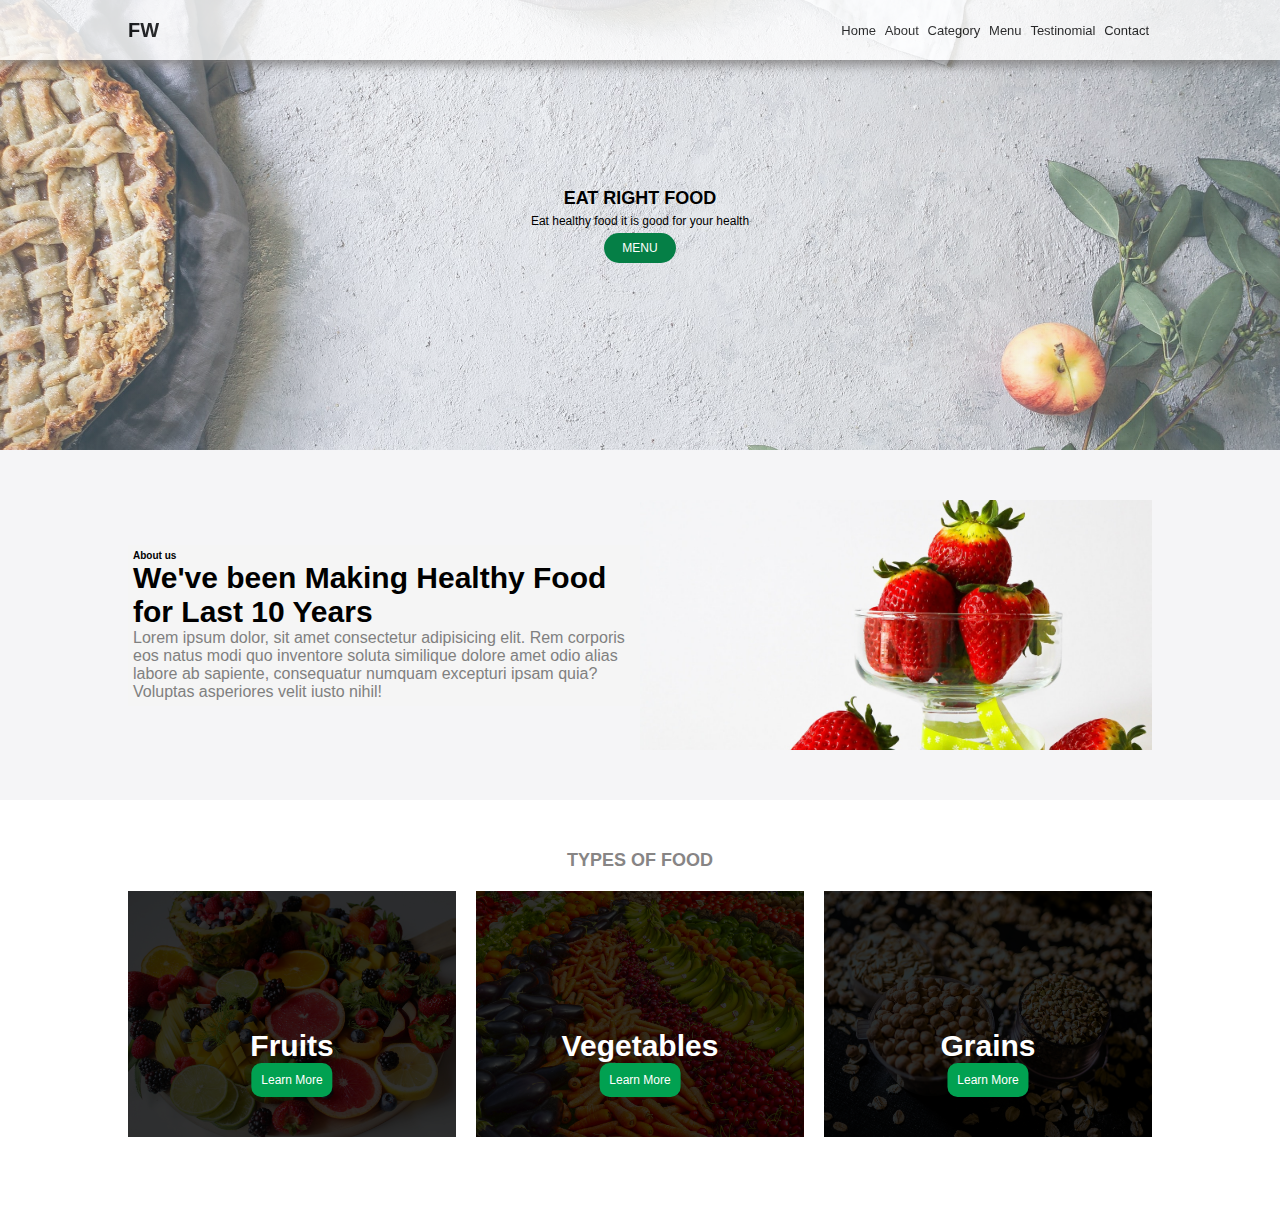
<file: Food website/index.html>
<html lang="en">
  <head>
    <meta charset="UTF-8" />
    <meta http-equiv="X-UA-Compatible" content="IE=edge" />
    <meta name="viewport" content="width=device-width, initial-scale=1.0" />
    <link
      rel="stylesheet"
      href="https://cdnjs.cloudflare.com/ajax/libs/font-awesome/6.3.0/css/all.min.css"
    />
    <link rel="stylesheet" href="index.css" />
    <title>Document</title>
  </head>
  <body>
    <nav class="navbar">
      <div class="navbar-container container">
        <input type="checkbox" name="" id="" />
        <div class="hamburger-lines">
          <span class="line line1"></span>
          <span class="line line1"></span>
          <span class="line line1"></span>
        </div>
        <ul class="navbar-menus">
          <li><a href="#">Home</a></li>
          <li><a href="#">About</a></li>
          <li><a href="#">Category</a></li>
          <li><a href="#">Menu</a></li>
          <li><a href="#">Testinomial</a></li>
          <li><a href="#">Contact</a></li>
        </ul>
        <h1 class="logo">FW</h1>
      </div>
    </nav>
    <section class="showcase">
      <div class="showcase-content container">
        <h2>Eat right food</h2>
        <p>Eat healthy food it is good for your health</p>
        <a href="#menu" class="btn">Menu</a>
      </div>
    </section>
    <section class="about">
      <div class="box container">
        <div class="about-content">
          <h4>About us</h4>
          <p>We've been Making Healthy Food for Last 10 Years</p>
          <p>
            Lorem ipsum dolor, sit amet consectetur adipisicing elit. Rem
            corporis eos natus modi quo inventore soluta similique dolore amet
            odio alias labore ab sapiente, consequatur numquam excepturi ipsam
            quia? Voluptas asperiores velit iusto nihil!
          </p>
        </div>
        <div class="image">
          <img src="about-photo.jpg" />
        </div>
      </div>
    </section>
    <section class="food container">
      <h2>Types of food</h2>
      <div class="t3in1-container">
        <div class="img-container">
          <img src="food1.jpg" class="image">
          <div class="img-content">
            <h3>Fruits</h3>
            <a href="#" class="btn">Learn More</a>
          </div>
        </div>
        <div class="img-container">
          <img src="food2.jpg" class="image">
          <div class="img-content">
            <h3>Vegetables</h3>
            <a href="#" class="btn">Learn More</a>
          </div>
        </div>
        <div class="img-container">
          <img src="food3.jpg" class="image">
          <div class="img-content">
            <h3>Grains</h3>
            <a href="#" class="btn">Learn More</a>
          </div>
        </div>
      </div>
    </section>
  </body>
</html>
</file>
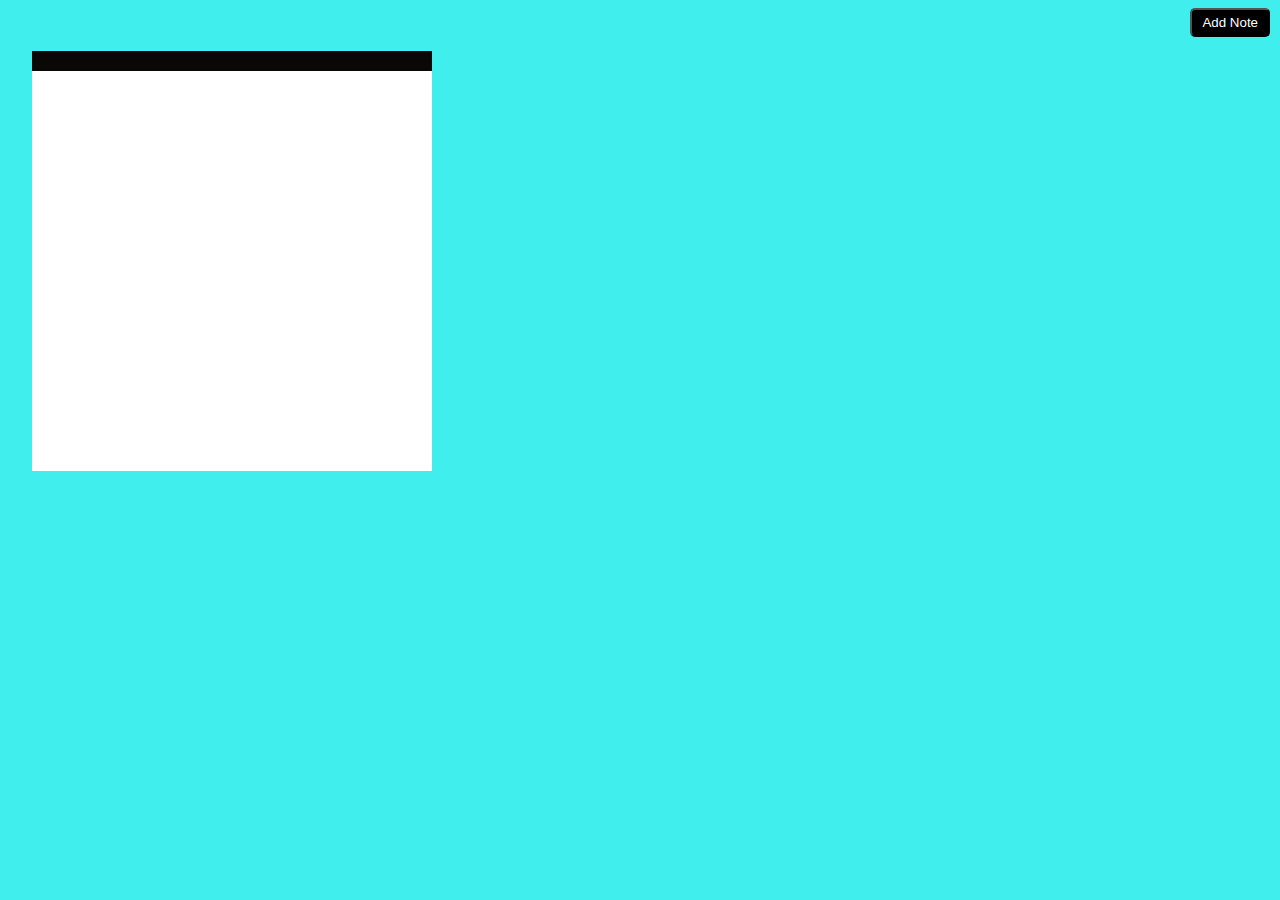
<file: Notes Taking App/index.html>
<html lang="en">
<head>
    <meta charset="UTF-8">
    <meta name="viewport" content="width=device-width, initial-scale=1.0">
    <title>Document</title>
    <link rel="stylesheet" href="style.css">
    <script src="app.js" defer></script>
    <link
      rel="stylesheet"
      href="https://cdnjs.cloudflare.com/ajax/libs/font-awesome/6.5.1/css/all.min.css"
      integrity="sha512-DTOQO9RWCH3ppGqcWaEA1BIZOC6xxalwEsw9c2QQeAIftl+Vegovlnee1c9QX4TctnWMn13TZye+giMm8e2LwA=="
      crossorigin="anonymous"
      referrerpolicy="no-referrer"
    />
</head>
<body>
    <button class="btn">Add Note</button>
    <div class="main">
    </div>
</body>
</html>
</file>
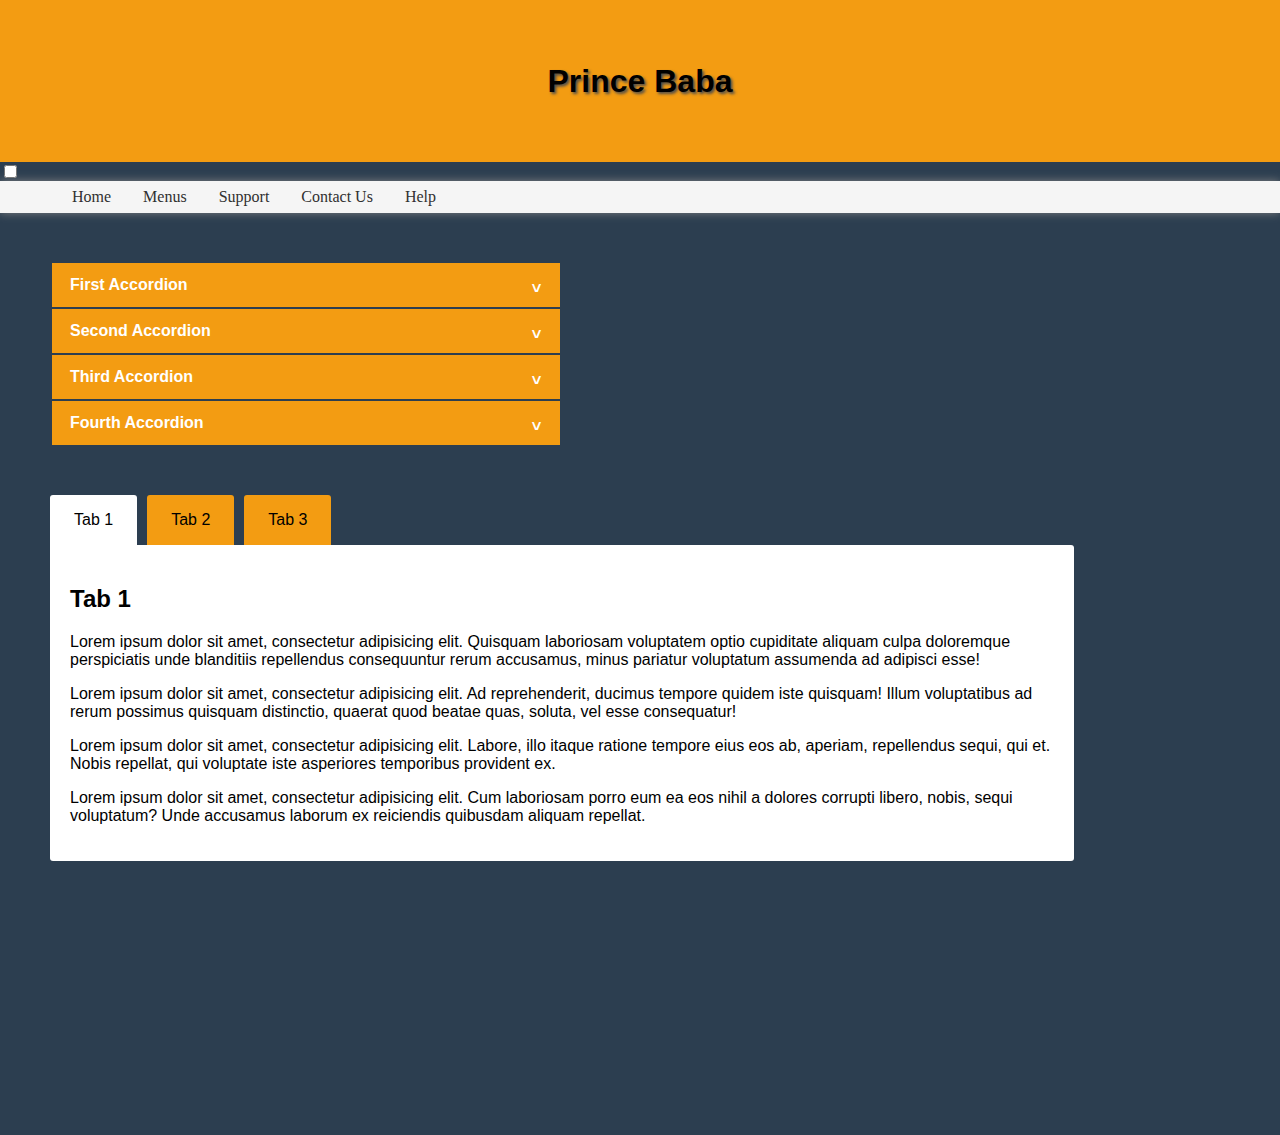
<file: Sample Website/index.html>
<html lang="en">
  <head>
    <style>
      /* Heading */
      header {
        font-size: xx-large;
        display: flex;
        background: #f39c12;
        text-shadow: 2px 2px 3px rgb(77, 76, 76);
        font-weight:900;
        justify-content: center;
        align-items: center;
        width: 100vw;
        height: 18%;
      }
      /* Navigation Bar */
      body {
        margin: 0;
      }
      .menu a{
        text-decoration: none;
        color: rgb(48, 48, 48);
      }
      .dropdown a{
        color: white;
      }
      #navbar {
        background-color: whitesmoke;
        width: 100vw;
        height: 2rem;
        line-height: 2rem;
        box-shadow: 0 0 10px grey;
        font-family: cursive;
      }
      .menu {
        display: flex;
        justify-content: flex-start;
        align-items: center;
        gap: 2rem;
        margin: 0 2rem;
      }
      .menu li {
        margin-right: bold;
        position: relative;
      }
      ul {
        list-style: none;
      }
      .dropdown {
        position: absolute;
        top: 2rem;
        left: -1rem;
        background-color: whitesmoke;
        box-shadow: 0 0 10px grey;
        border-radius: 8px;
        width: 12rem;
        padding: 1rem;
        display: flex;
        flex-direction: column;
        opacity: 0;
        visibility: hidden;
        transition: 0.3s opacity ease-in-out;
        gap: 0.5rem;
      }
      .menu li:hover .dropdown {
        opacity: 1;
        visibility: visible;
      }
      .dropdown li,
      .sidedrop li {
        background-color: #2c3e50;
        color: white;
        padding: 0.5rem 0.7rem;
        border-radius: 10px;
        transition: all 0.4s ease-in-out;
      }
      .dropdown li:hover {
        background-color: #495f75;
        color: white;
      }
      .sidedrop {
        position: absolute;
        top: -1rem;
        left: 10rem;
        width: 12rem;
        padding: 1rem;
        border-radius: 8px;
        background-color: whitesmoke;
        box-shadow: 0 0 10px grey;
        display: flex;
        flex-direction: column;
        gap: 0.5rem;
        transition: 0.3s opacity ease-in-out;
        opacity: 0;
        visibility: hidden;
      }
      li:hover > ul {
        opacity: 1;
        visibility: visible;
        z-index: 5;
      }
      /* Tab menu */
      * {
        box-sizing: border-box;
      }
      body {
        padding: 0;
        margin: 0;
        font-family: arial, sans-serif;
        background: #2c3e50;
      }
      .tab-wrap {
        width: 80%;
        padding: 0;
        margin: 20px 0 0 50px;
        position: relative;
        height: 40rem;
      }
      .tab-wrap input[type="radio"] {
        position: absolute;
        top: -9999px;
        left: -9999px;      }

      .tab-wrap li {
        float: left;
        display: block;
        display: flex;
      }
      .tab-wrap label {
        background: #f39c12;
        color: inherit;
        text-decoration: none;
        display: inline-block;
        border-radius: 3px 3px 0 0;
        margin: 0 10px 0 0px;
        padding: 1em 1.5em;
      }
      .tab-wrap .tab-content {
        background: #fff;
        width: 100%;
        border-radius: 0 3px 3px 3px;
        position: absolute;
        top: 50px;
        left: 0;
        padding: 20px;
        display: none;
      }
      .tab-wrap [id^="tab"]:checked + label {
        background: #fff;
      }
      .tab-wrap [id^="tab"]:checked ~ .tab-content {
        display: block;
      }
      /* accordion */
      #accordion{
        width: 40%;
        margin: 50px;
      }
      .accordion-tab {
        margin: 2px;
      }
      .accordion-tab >label {
        color: #fff;
        background-color: #f39c12;
        font-size: 16px;
        line-height: 24px;
        font-weight: bold;
        padding: 10px 18px;
        display: block;
        position: relative;
      }
      .accordion-tab > .accordion-content{
        max-height: 0;
        transition: all .4s;
        overflow: hidden;
      }
      .accordion-tab input[type = "checkbox"]{
        position: absolute;
        top: -999px;
        left: -9999px;
      }
      .accordion-tab > .accordion-toggle:checked ~ .accordion-content{
        max-height: 100vh;
      }
      .accordion-tab >label:after{
        content: ">";
        position: absolute;
        top: 13px;
        right: 20px;
        transform: rotate(90deg);
        transition: transform .5s;
      }
      .accordion-tab > .accordion-toggle:checked ~label::after{
        transform: rotate(-90deg);
      }
      .sidebarmenu{
        height: 100%;
        margin-top: 60px;
        position: fixed;
        transition: transform 0.1s;
        left: 0;
        top: 0;
        width: 250px;
        background-color:#495f75;
        transform: translateX(-250px);
      }
      #opensidebarmenu:checked ~ .sidebarmenu{
        transform: translateX(0px);
      }
      .sidebarmenu menu{
        list-style: none;
        padding: 0;
        margin: 0;
      }
      .sidebarmenu menu li{
        color: #fff;
        border-bottom: 1px solid rgba(255, 255, 255, 0.1);
      }
      .sidebarmenu menu li{
        color: #fff;
        display: block;
        text-decoration: none;
        text-transform: uppercase;
        padding: 20px;
      }

    </style>
  </head>
  <body>
    <header>Prince Baba</header>
    <input type="checkbox" id="opensidebarmenu">
    <div class="sidebarmenu">
      <ul>
        <li><a href="#">Home</a></li>
        <li><a href="#">About</a></li>
        <li><a href="#">Gallery</a></li>
        <li><a href="#">Contact us</a></li>
      </ul>
    </div>
    <div id="navbar">
      <ul class="menu">
        <li><a href="#">Home</a></li>
        <li>
          <a href="#">Menus</a>
          <ul class="dropdown">
            <li><a href="">Sub Menu 1</a></li>
            <li class="sd">
              <a href="">Sub Menu 2</a>
              <ul class="sidedrop">
                <li><a href="">Deep Sub Menu 1</a></li>
                <li class="sd">
                  <a href="">Deep Sub Menu 2</a>
                  <ul class="sidedrop">
                    <li><a href="">V. Deep Sub Menu 2</a></li>
                    <li><a href="">V. Deep Sub Menu 2</a></li>
                    <li><a href="">V. Deep Sub Menu 2</a></li>
                  </ul>
                </li>
                <li><a href="">Deep Sub Menu 3</a></li>
              </ul>
            </li>
            <li><a href="">Sub Menu 3</a></li>
            <li><a href="">Sub Menu 4</a></li>
          </ul>
        </li>
        <li><a href="#">Support</a></li>
        <li>
          <a href="#">Contact Us</a>
          <ul class="dropdown">
            <li><a href="">Sub Menu 5</a></li>
            <li><a href="">Sub Menu 6</a></li>
            <li><a href="">Sub Menu 7</a></li>
            <li><a href="">Sub Menu 8</a></li>
          </ul>
        </li>
        <li><a href="#">Help</a></li>
      </ul>
    </div>
    
    <div id="accordion">
      <div class="accordion-tab">
        <input type="checkbox" id="toggle1" class="accordion-toggle" name="toggle">
        <label for="toggle1">First Accordion</label>
        <div class="accordion-content">
          <p>Lorem ipsum dolor sit, amet consectetur adipisicing elit. Laboriosam doloremque quasi facere, labore aut commodi tenetur ex placeat eos nihil, perferendis esse corporis amet.</p>
        <p>Lorem ipsum dolor sit, amet consectetur adipisicing elit. Laboriosam doloremque quasi facere, labore aut commodi tenetur ex placeat eos nihil</p>
      </div>
        </div>
        <div class="accordion-tab">
          <input type="checkbox" id="toggle2" class="accordion-toggle" name="toggle">
          <label for="toggle2">Second Accordion</label>
          <div class="accordion-content">
            <p>Lorem ipsum dolor sit, amet consectetur adipisicing elit. Laboriosam doloremque quasi facere, labore aut commodi tenetur ex placeat eos nihil, perferendis esse corporis amet.</p>
            <p>Lorem ipsum dolor sit, amet consectetur adipisicing elit. Laboriosam doloremque quasi facere, labore aut commodi tenetur ex placeat eos nihil</p>
          </div>
        </div>
        <div class="accordion-tab">
          <input type="checkbox" id="toggle3" class="accordion-toggle" name="toggle">
          <label for="toggle3">Third Accordion</label>
          <div class="accordion-content">
            <p>Lorem ipsum dolor sit, amet consectetur adipisicing elit. Laboriosam doloremque quasi facere, labore aut commodi tenetur ex placeat eos nihil, perferendis esse corporis amet.</p>
            <p>Lorem ipsum dolor sit, amet consectetur adipisicing elit. Laboriosam doloremque quasi facere, labore aut commodi tenetur ex placeat eos nihil</p>
          </div>
        </div>
        <div class="accordion-tab">
          <input type="checkbox" id="toggle4" class="accordion-toggle" name="toggle">
          <label for="toggle4">Fourth Accordion</label>
          <div class="accordion-content">
            <p>Lorem ipsum dolor sit, amet consectetur adipisicing elit. Laboriosam doloremque quasi facere, labore aut commodi tenetur ex placeat eos nihil, perferendis esse corporis amet.</p>
            <p>Lorem ipsum dolor sit, amet consectetur adipisicing elit. Laboriosam doloremque quasi facere, labore aut commodi tenetur ex placeat eos nihil</p>
          </div>
        </div>
    </div>
    <div class="tab">
      <ul class="tab-wrap">
        <li>
            <input type="radio" id="tab-1" name="tab" checked />
            <label for="tab-1">
                Tab 1
            </label>
            <div class="tab-content">
                <h2>Tab 1</h2>
                <p>
                Lorem ipsum dolor sit amet, consectetur adipisicing elit. Quisquam laboriosam voluptatem optio cupiditate aliquam culpa doloremque perspiciatis unde blanditiis repellendus consequuntur rerum accusamus, minus pariatur voluptatum assumenda ad adipisci esse!
                </p>
                <p>
                Lorem ipsum dolor sit amet, consectetur adipisicing elit. Ad reprehenderit, ducimus tempore quidem iste quisquam! Illum voluptatibus ad rerum possimus quisquam distinctio, quaerat quod beatae quas, soluta, vel esse consequatur!
                </p>
                <p>
                Lorem ipsum dolor sit amet, consectetur adipisicing elit. Labore, illo itaque ratione tempore eius eos ab, aperiam, repellendus sequi, qui et. Nobis repellat, qui voluptate iste asperiores temporibus provident ex.
                </p>
                <p>
                Lorem ipsum dolor sit amet, consectetur adipisicing elit. Cum laboriosam porro eum ea eos nihil a dolores corrupti libero, nobis, sequi voluptatum? Unde accusamus laborum ex reiciendis quibusdam aliquam repellat.
                </p>
            </div>
        </li>
        <li>
            <input type="radio" id="tab-2" name="tab" />
            <label for="tab-2">
                Tab 2
            </label>
            <div class="tab-content">
                <h2>Tab 2</h2>
                <p>
                Lorem ipsum dolor sit amet, consectetur adipisicing elit. Omnis, culpa molestias delectus incidunt cum sed impedit aperiam aspernatur aliquam eos. Provident velit minus quia ea amet. Reprehenderit, voluptatem, explicabo. Consequuntur.
                </p>
                <p>
                Lorem ipsum dolor sit amet, consectetur adipisicing elit. Quis amet repellat, nam. Beatae consequatur ratione quas omnis similique, alias, doloremque quam soluta rem libero eum error nesciunt maxime iure deleniti!
                </p>
                <p>
                Assumenda rerum dolorum sapiente, voluptatibus nobis dolore debitis autem sed eos inventore odio provident quae molestiae quibusdam voluptate dicta neque, quisquam necessitatibus, expedita aliquam earum alias corrupti! Maxime, quia deleniti!
                </p>
                <p>
                Quidem sunt quae cumque laborum incidunt commodi nam impedit cupiditate molestiae quia, aperiam hic nobis ullam esse neque natus saepe provident excepturi sed, iusto similique fuga libero nisi quod mollitia.
                </p>
                <p>
                Atque voluptas doloremque vel, reprehenderit molestiae modi corrupti assumenda vitae at totam accusamus a autem consectetur, expedita veniam ut sapiente distinctio aliquid eum rerum eos accusantium dolor voluptatibus. Consectetur, voluptate.
                </p>
            </div>
        </li>
        <li>
            <input type="radio" id="tab-3" name="tab" />
            <label for="tab-3">
                Tab 3
            </label>
            <div class="tab-content">
                <h2>Tab 3</h2>
                <p>
                Lorem ipsum dolor sit amet, consectetur adipisicing elit. Omnis, culpa molestias delectus incidunt cum sed impedit aperiam aspernatur aliquam eos. Provident velit minus quia ea amet. Reprehenderit, voluptatem, explicabo. Consequuntur.
                </p>
                <p>
                Lorem ipsum dolor sit amet, consectetur adipisicing elit. Unde itaque consequatur sequi repellendus, ipsa quo neque. A eaque veritatis earum, aliquid dolorum itaque tempore, aliquam eum, culpa expedita doloremque nihil.
                </p>
                <p>
                Lorem ipsum dolor sit amet, consectetur adipisicing elit. Numquam, sapiente. Doloremque quos eius consequuntur alias perspiciatis ratione deserunt soluta nulla sequi, nihil iste sint debitis ea, doloribus eos non. Eligendi?
                </p>
            </div>
        </li>
    </ul>
    </div>
  </body>
</html>
</file>
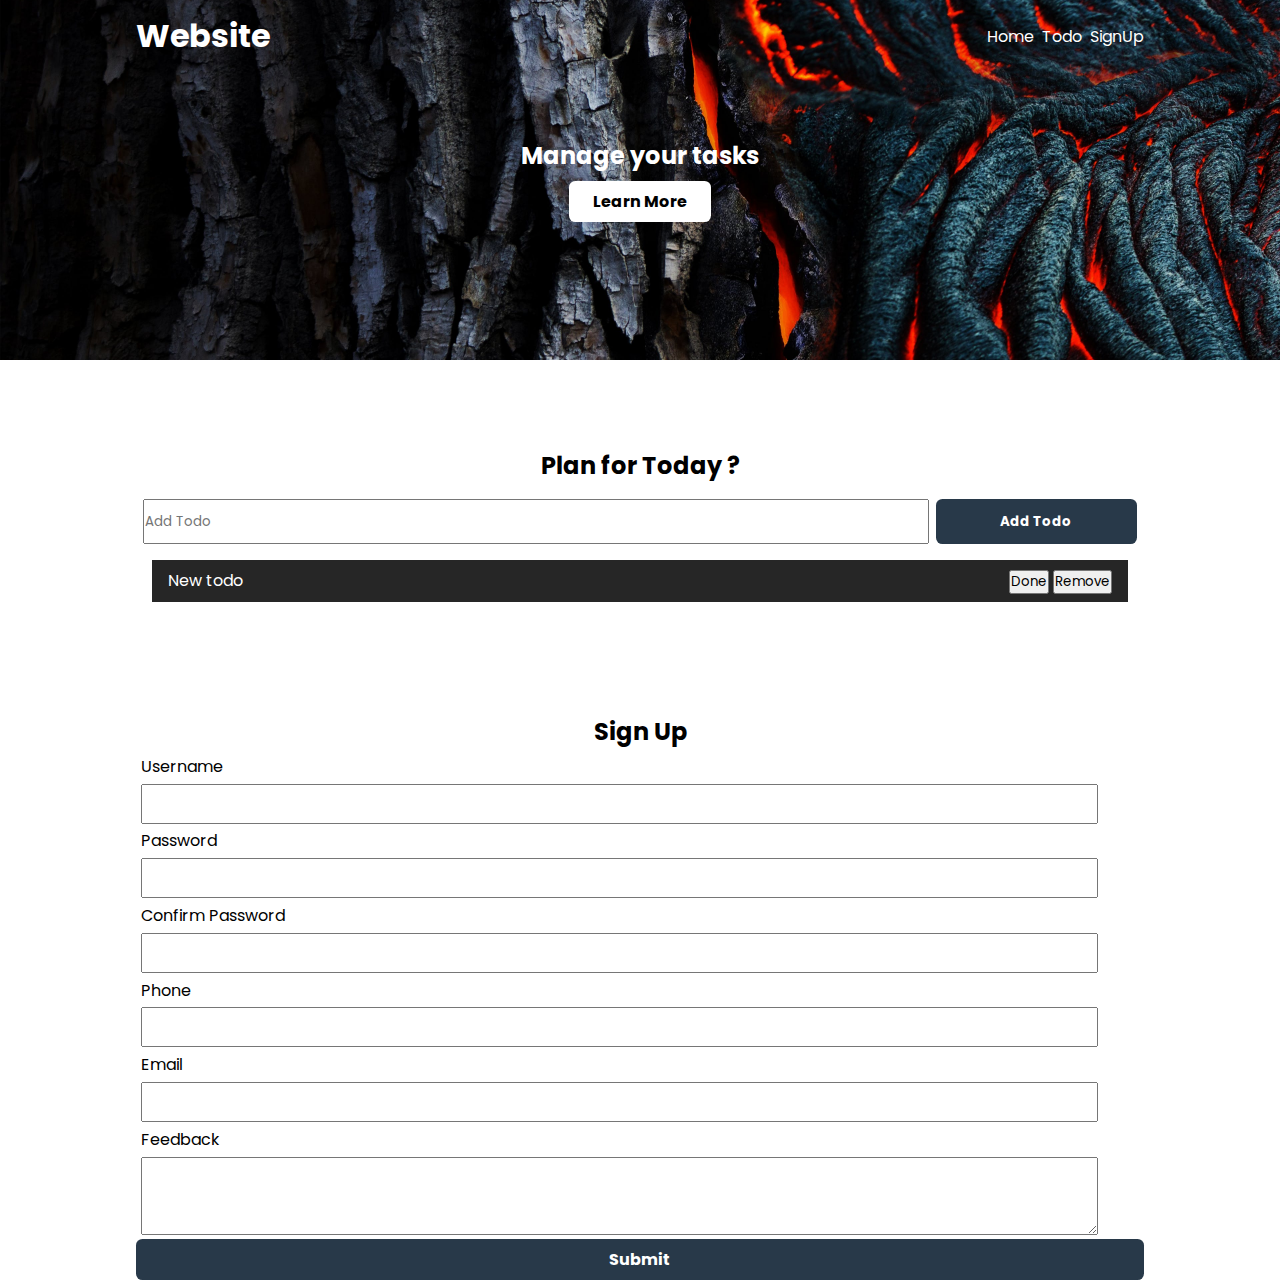
<file: Todo List/index.html>
<html lang="en">
<head>
    <meta charset="UTF-8">
    <meta name="viewport" content="width=device-width, initial-scale=1.0">
    <title>Document</title>
    <link rel="stylesheet" href="index.css">
</head>
<body>

  <header class="header">
    <nav class="navbar container">
      <h1 class="logo">Website</h1>
      <ul class="listContainer">
        <li class="list-items"><a href="#">Home</a></li>
        <li class="list-items"><a href="#">Todo</a></li>
        <li class="list-items"><a href="#">SignUp</a></li>
      </ul>
    </nav>
    <div class="headline">
      <h2>Manage your tasks</h2>
      <button class="btn btn-headline">Learn More</button>
    </div>
  </header>

  <section class="section-todo container">
    <h2>Plan for Today ?</h2>
    <form class="form-todo">
      <input type="text" name="" placeholder="Add Todo">
      <input type="submit" id="sex" value="Add Todo" class="btn">
    </form>
    <ul class="todo-list">
      <li class="list-items">
        <span class='text'>New todo</span>
        <div class="todo-buttons">
          <button class="done innerbtns">Done</button>
          <button class="remove innerbtns">Remove</button>
        </div>
      </li>
    </ul>
  </section>
  <section class="section-signup container">
    <h2>Sign Up</h2>
    <form class="SignUpForm">
      <div class="form-group">
        <label for="username">Username</label>
        <input type="text" name="username" id="username">
    </div>
    <div class="form-group">
      <label for="Password">Password</label>
      <input type="password" name="Password" id="Password">
    </div>
    <div class="form-group">
      <label for="ConfirmPassword">Confirm Password</label>
      <input type="password" name="ConfirmPassword" id="ConfirmPassword">
    </div>
    <div class="form-group">
      <label for="Phone">Phone</label>
      <input type="number" name="Phone" id="Phone">
    </div>
    <div class="form-group">
      <label for="Email">Email</label>
      <input type="email" name="Email" id="Email">
    </div>
    <div class="form-group">
      <label for="Feedback">Feedback</label>
      <textarea name="Feedback" id="Feedback" cols="40" rows="3"></textarea>  
    </div>
    <div class="form-group">
      <button class="btn" type="submit">Submit</button>
    </div>
  </form>
  </section>
  <script>
    element = document.querySelector('.form-todo');
    Target = document.querySelector('.todo-list');
    element.addEventListener('submit',func);
    function func(e){
      text = e.target.firstElementChild.value;
      if (text) {
        e.preventDefault();
        e.target.firstElementChild.value = ''
        todo_list=document.querySelector('.todo-list');
        Target.insertAdjacentHTML('beforeend',`
        <li class="list-items">
         <span class='text'>${text}</span>
         <div class="todo-buttons">
          <button class="done innerbtns">Done</button>
          <button class="remove innerbtns">Remove</button>
         </div>
        </li>
        `);
      }
    }
    todo_list=document.querySelector('.todo-list');
    todo_list.addEventListener('click',f1);
    function f1(e) {
      if(e.target.classList.contains('done')){
        e.target.parentNode.previousElementSibling.style.textDecoration = 'Line-through';
      }
      if(e.target.classList.contains('remove')){
        e.target.parentNode.parentNode.remove();
      }
    }
    </script>
</body>
</html>
</file>
<file: Notes Taking App/style.css>
*{
    margin: 0;
    padding: 0;
    box-sizing: border-box;
}

.btn{
    position: fixed;
    right: 10px;
    top: 8px;
    border-radius: 5px;
    padding: 5px 10px;
    cursor: pointer;
    background-color: black;
    color: white;
}

.main{
    background-color: rgb(65, 238, 238);
    width: 100%;
    min-height: 100vh;
    display: flex;
    flex-wrap: wrap;
    padding: 1rem;
}

.note{
    margin: 1rem;
    margin-top: 35px;
    width: 400px;
    height: 400px;
}

.toolbar{
    background-color: rgb(10, 7, 7);
    color: white;
    display: flex;
    justify-content: end;
    padding: 5px;
}

.toolbar i{
    padding: 5px;
    cursor: pointer;
}

textarea{
    padding: 5px;
    width: 100%;
    height: 100%;
    border: none;
    outline: none;
    resize: none;
}
</file>
<file: Food website/index.css>
@import url('https://fonts.googleapis.com/css2?family=Edu+NSW+ACT+Foundation:wght@400;600;700&display=swap');
*{
    box-sizing: border-box;
    margin: 0;
    padding: 0;
}
html{
    font-size: 62.5%;
}
body{
    font-family:Verdana, Geneva, Tahoma, sans-serif;
}

/* @@@@@@@@@@@@@       Utility classes     @@@@@@@@@@@ */

.container{
    max-width: 120rem;
    width: 80%;
    margin: 0 auto;
}
/* @@@@@@@@@@@@@@   Navbar style      @@@@@@@@@@@@@@@@@@@@ */ 
/* @@@@@@@@@@@@2   for desktop mode    @@@@@@@@@@@/ */
.navbar input[type = checkbox],
.navbar .hamburger-lines{   display: none;
}
.navbar{
    position: fixed;
    width: 100%;
    box-shadow: 0 5px 10px rgb(120, 119, 119);
    background-color: #fff;
    opacity: 0.8;
    z-index: 999;
}
.navbar .navbar-container{
    display:flex;
    justify-content: space-between;
    align-items: center;
    height: 6rem;
}
.navbar .navbar-menus{
    list-style: none;
}
.navbar .navbar-menus li{   
    display: inline-block;
    font-size: 1.3rem;
}
.navbar .navbar-menus a{
    text-decoration: none;
    color: black;
    font-weight: 500;
    padding: .3rem;
    transition: hover .2s;
}
.navbar .navbar-menus a:hover{
    color: green;
}
.navbar .navbar-container .logo{
    order: -1;
}

/*@@@@@@@    showcase    @@@@@@@ */

.showcase{
    width: 100%;
    height: 50vh;
    background-image:linear-gradient(rgba(240,240,240,.188), rgba(222,222,222,.188)), url("./header-image2.jpg");
    background-size:cover;
    background-position: center;
}
.showcase .showcase-content{
    display: flex;
    flex-direction: column;
    gap: .5rem;
    justify-content: center;
    align-items: center;
    font-size: 1.2rem;
    height: 100%;
}
.showcase .showcase-content h2{
    text-transform: uppercase;
}
.showcase .showcase-content .btn{
    color: white;
    text-decoration: none;
    border-radius: 2rem;
    display: inline-block;
    padding:.8rem 1.8rem;
    text-transform: uppercase;
    background-color:rgb(5, 127, 70);
}
/* @@@@@@@@ about section  @@@@@@@@ */
.about{
    background-color: #f5f5f7;
    padding: 5rem 0;
}
.about .box{
    display: flex;
    justify-content: center;
    align-items: center;
}
.about .about-content{
    padding: .5rem;
    width: 50%;
    background-color: whitesmoke;
}
.about .about-content h4 + p{
    font-size: 3rem;
    font-weight:900;
}
.about .about-content h4 + p ~p{
    font-size: 1.6rem;
    color: grey;
}
.about .image{
    height: 100%;
    width: 50%;
    height: 25rem;
    flex: 1 1 300px;
}
.about .image img{
    width: 100%;
    height: 3250rem;
    max-height: 100%;
    object-fit: cover;
    object-position: right;
}

/* @@@@@@@@@@@@@@@   Food container CSS    @@@@@@@@@@@@@@@ */

section.food{
    padding: 5rem 0;
    text-align: center;
}
section.food > h2{
    color: rgb(135, 133, 133);
    font-size: large;
    text-transform: uppercase;
}
section.food > .t3in1-container{
    width: 100%;
    display: flex;
    gap: 2rem;
    padding: 2rem 0;
}
section.food > .t3in1-container .img-container{
    width: 100%;
    position: relative;
}
section.food > .t3in1-container .img-container .img-content{
    position: absolute;
    top: 70%;
    left: 50%;
    transform: translate(-50%,-50%);
    z-index: 2;
    /* opacity: 1; */
}
section.food > .t3in1-container .img-container::after{
    content: '';
    position: absolute;
    top: 0;
    left: 0;
    width: 100%;
    height: 100%;
    background-color: rgb(0, 0, 0,.8);
    z-index: 1;
    opacity: 1;
    /* transform: translate(0%,100%); */
}
/* .img-container:hover .img-content{ */
    /* opacity: 1; */
    /* top:40%; */
/* } */
section.food > .t3in1-container .img-container .image{
    width: 100%;
    object-fit: cover;
    display: block;    
}
section.food > .t3in1-container .img-container .img-content h3{
    font-size: 3rem;
    color: #fff;
}
section.food > .t3in1-container .img-container .img-content .btn{
    text-decoration: none;
    color: white;
    display: inline-block;
    font-size: 1.2rem;
    font-weight: 400;
    padding: 1rem 1rem;
    border-radius: 1rem;
    background-color: rgb(1, 161, 81);
}
</file>
<file: Todo List/index.css>
@import url('https://fonts.googleapis.com/css2?family=Edu+NSW+ACT+Foundation:wght@400;600;700&family=Poppins:wght@100;200;300;500;700&display=swap');

*{
    box-sizing: border-box;
    margin: 0;
    padding: 0;
    font-family: 'poppins';
}

.container{
    padding: .5em;
    max-width: 80vw;
    margin: auto;
    width: 90%;
}

.listContainer{
    list-style: none;
    display: flex;
    gap: 8px;
}

.header{
    color: white;
    min-height: 40vh;
    background-image: url("bg-image.jpg");
    background-position: center;
    background-repeat: no-repeat;
    background-size: cover;
    position: relative;
}

.header .list-items a{
    color: white;
    text-decoration: none;
}

.navbar{
    display: flex;
    justify-content: space-between;
    align-items: center;
    min-height: 8vh;
}

.navbar .nav-items{
    width: 25%;
    display: flex;
    justify-content: space-evenly;
    list-style: none;
}

.headline{
    position: absolute;
    top: 50%;
    left: 50%;
    transform: translate(-50%, -50%);
    text-align: center;
}

 .btn{
    cursor: pointer;
    display: inline-block;
    border-radius: .4rem;
    border:none;
    outline:none;
    background-color: white;
    color: black;
}

header .btn:hover{
    background-color: rgb(203, 202, 202);
}

.btn-headline{
    padding: .5rem 1.5rem;
    margin-top: .5rem;
    font-weight: 700;
    font-size: 1rem;
}

.section-todo{
    margin-top: 5rem;
    text-align: center;
}

.form-todo{
    min-height: 5vh;
    display: flex;
    justify-content: space-evenly;
    margin-top: 1rem;
}

.form-todo input{
    min-height: 100%;
}
.form-todo input[type="text"]{
    width: 78%;
}
.form-todo input[type="submit"]{
    width: 20%;
    background-color: #283949;
    color: #ffffff;
    font-weight: bold;
}
.form-todo input[type="submit"]:hover{
    background-color: #212f3b;
}

.section-todo .todo-list{
    list-style: none;
    text-align: left;
    color: red;
}
.section-todo .todo-list li{      
    background-color: rgb(38, 38, 38);
    margin: 1rem;
    color: rgb(255, 255, 255) ;
    padding: .5rem 1rem;
    display: flex;
    justify-content: space-between;
}

.section-signup{
    margin-top: 5rem;
}
.section-signup h2{
    text-align: center;
}
div.form-group label,
div.form-group input,
div.form-group textarea
{
    display: block;
    width: 95%;
    margin: .3rem;
}
div.form-group textarea,
div.form-group input{
    padding: .5rem;
}

div.form-group .btn{
    width: 100%;
    padding: .5rem 1rem;
    font-weight: bold;
    background-color: #283949;
    font-size: 1rem;
    color: white;
}
</file>
